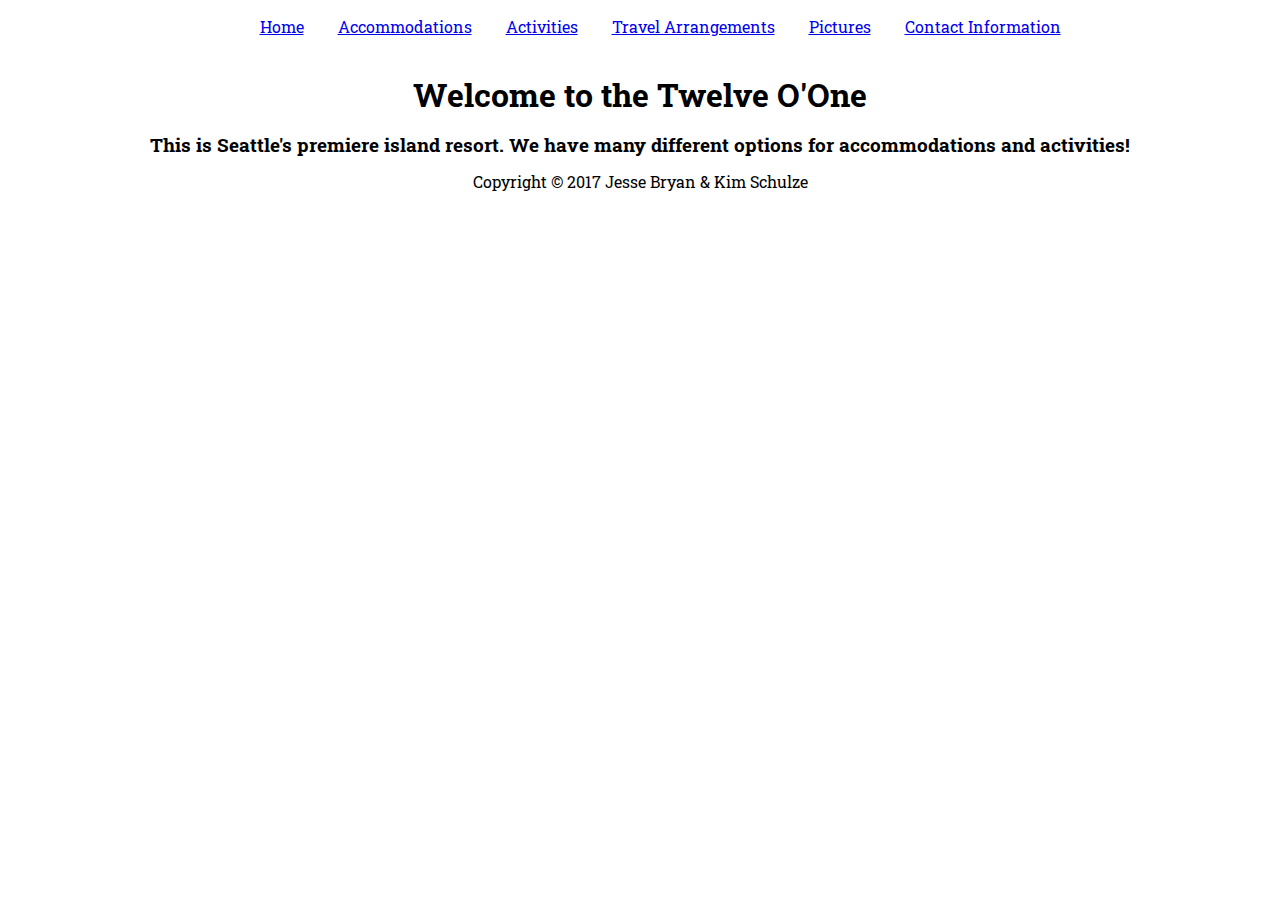
<file: index.html>
<!DOCTYPE html>
<html>
  <head>
    <link href="https://fonts.googleapis.com/css?family=Merriweather:400,400i,700,700i|Roboto+Slab:400,700" rel="stylesheet">
    <link href="css/styles.css" rel="stylesheet" type="text/css">
    <title>The Twelve O'One</title>
  </head>
  <body>
    <header role="navigation">
      <ul>
        <li><a href="index.html">Home</a></li>
        <li><a href="accommodations.html">Accommodations</a></li>
        <li><a href="activities.html">Activities</a></li>
        <li><a href="travel-arrangements.html">Travel Arrangements</a></li>
        <li><a href="pictures.html">Pictures</a></li>
        <li><a href="contact-information.html">Contact Information</a></li>
      </ul>
    </header>

    <h1>Welcome to the Twelve O'One</h1>

    <h3>This is Seattle's premiere island resort. We have many different options for accommodations and activities!</h3>

    <footer role="contentinfo">
      <p>Copyright &copy; 2017 Jesse Bryan & Kim Schulze</p>
    </footer>
  </body>
</html>
</file>
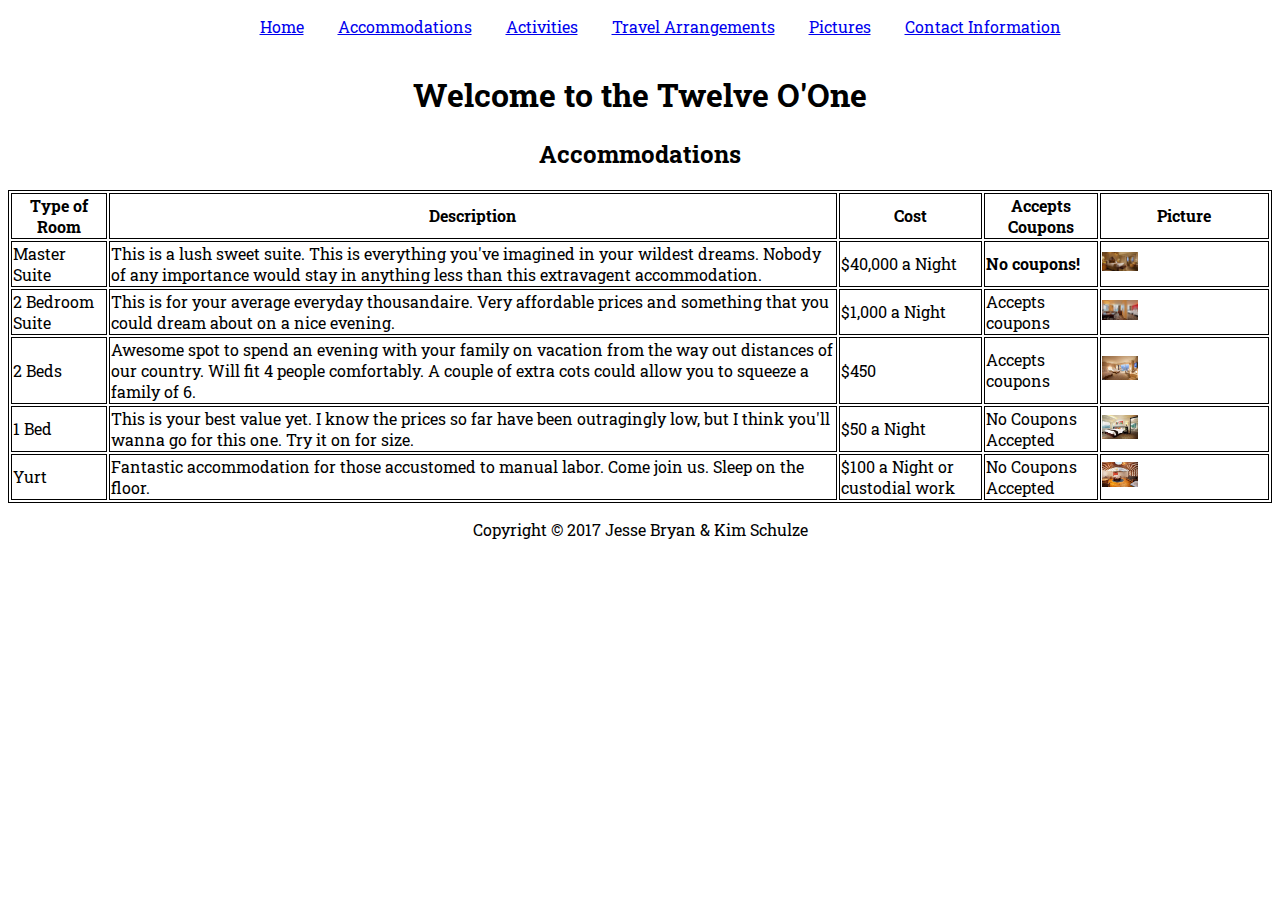
<file: accommodations.html>
<!DOCTYPE html>
<html>
  <head>
<link href="https://fonts.googleapis.com/css?family=Merriweather:400,400i,700,700i|Roboto+Slab:400,700" rel="stylesheet">
<link href="css/styles.css" rel="stylesheet" type="text/css">
    <title>Accommodations</title>
  </head>
  <body>
    <header>
      <ul>
        <li><a href="index.html">Home</a></li>
        <li><a href="accommodations.html">Accommodations</a></li>
        <li><a href="activities.html">Activities</a></li>
        <li><a href="travel-arrangements.html">Travel Arrangements</a></li>
        <li><a href="pictures.html">Pictures</a></li>
        <li><a href="contact-information.html">Contact Information</a></li>
      </ul>
    </header>

    <h1>Welcome to the Twelve O'One</h1>
    <h2>Accommodations</h2>

    <table>
      <tr>
        <th>Type of Room</th>
        <th>Description</th>
        <th>Cost</th>
        <th>Accepts Coupons</th>
        <th>Picture</th>
      <tr>
        <td>Master Suite</td>
        <td>This is a lush sweet suite.
          This is everything you've imagined in your wildest dreams.  Nobody of
          any importance would stay in anything less than this extravagent
          accommodation.</td>
        <td>$40,000 a Night</td>
        <td><strong>No coupons!</strong></td>
        <td><img class="photo-accommodation" src="img/mastersuite.jpeg" alt="photo of master suite"></td>
      </tr>
      <tr>
        <td>2 Bedroom Suite</td>
        <td>This is for your average everyday thousandaire.  Very affordable prices
          and something that you could dream about on a nice evening.</td>
        <td>$1,000 a Night</td>
        <td>Accepts coupons</td>
        <td><img class="photo-accommodation" src="img/TwoBedSuite.jpeg" alt="photo of 2-bed suite"></td>
      </tr>
      <tr>
        <td>2 Beds</td>
        <td>Awesome spot to spend an evening with your family on vacation from
          the way out distances of our country.  Will fit 4 people comfortably.
          A couple of extra cots could allow you to squeeze a family of 6.</td>
        <td>$450</td>
        <td>Accepts coupons</td>
        <td><img class="photo-accommodation" src="img/TwoBed.jpeg" alt="photo of 2-bed room"></td>
      </tr>
      <tr>
        <td>1 Bed</td>
        <td>This is your best value yet.  I know the prices so far have been
          outragingly low, but I think you'll wanna go for this one.  Try it on
          for size.</td>
        <td>$50 a Night</td>
        <td>No Coupons Accepted</td>
        <td><img class="photo-accommodation" src="img/OneBed.jpeg" alt="photo of 1-bed room"></td>
      </tr>
      <tr>
        <td>Yurt</td>
        <td>Fantastic accommodation for those accustomed to manual labor.  Come
          join us.  Sleep on the floor.</td>
        <td>$100 a Night or custodial work</td>
        <td>No Coupons Accepted</td>
        <td><img class="photo-accommodation" src="img/yurt.jpeg" alt="photo of yurt"></td>
      </tr>
    </table>
    <footer>
      <p>Copyright &copy; 2017 Jesse Bryan & Kim Schulze</p>
    </footer>
  </body>
</html>
</file>
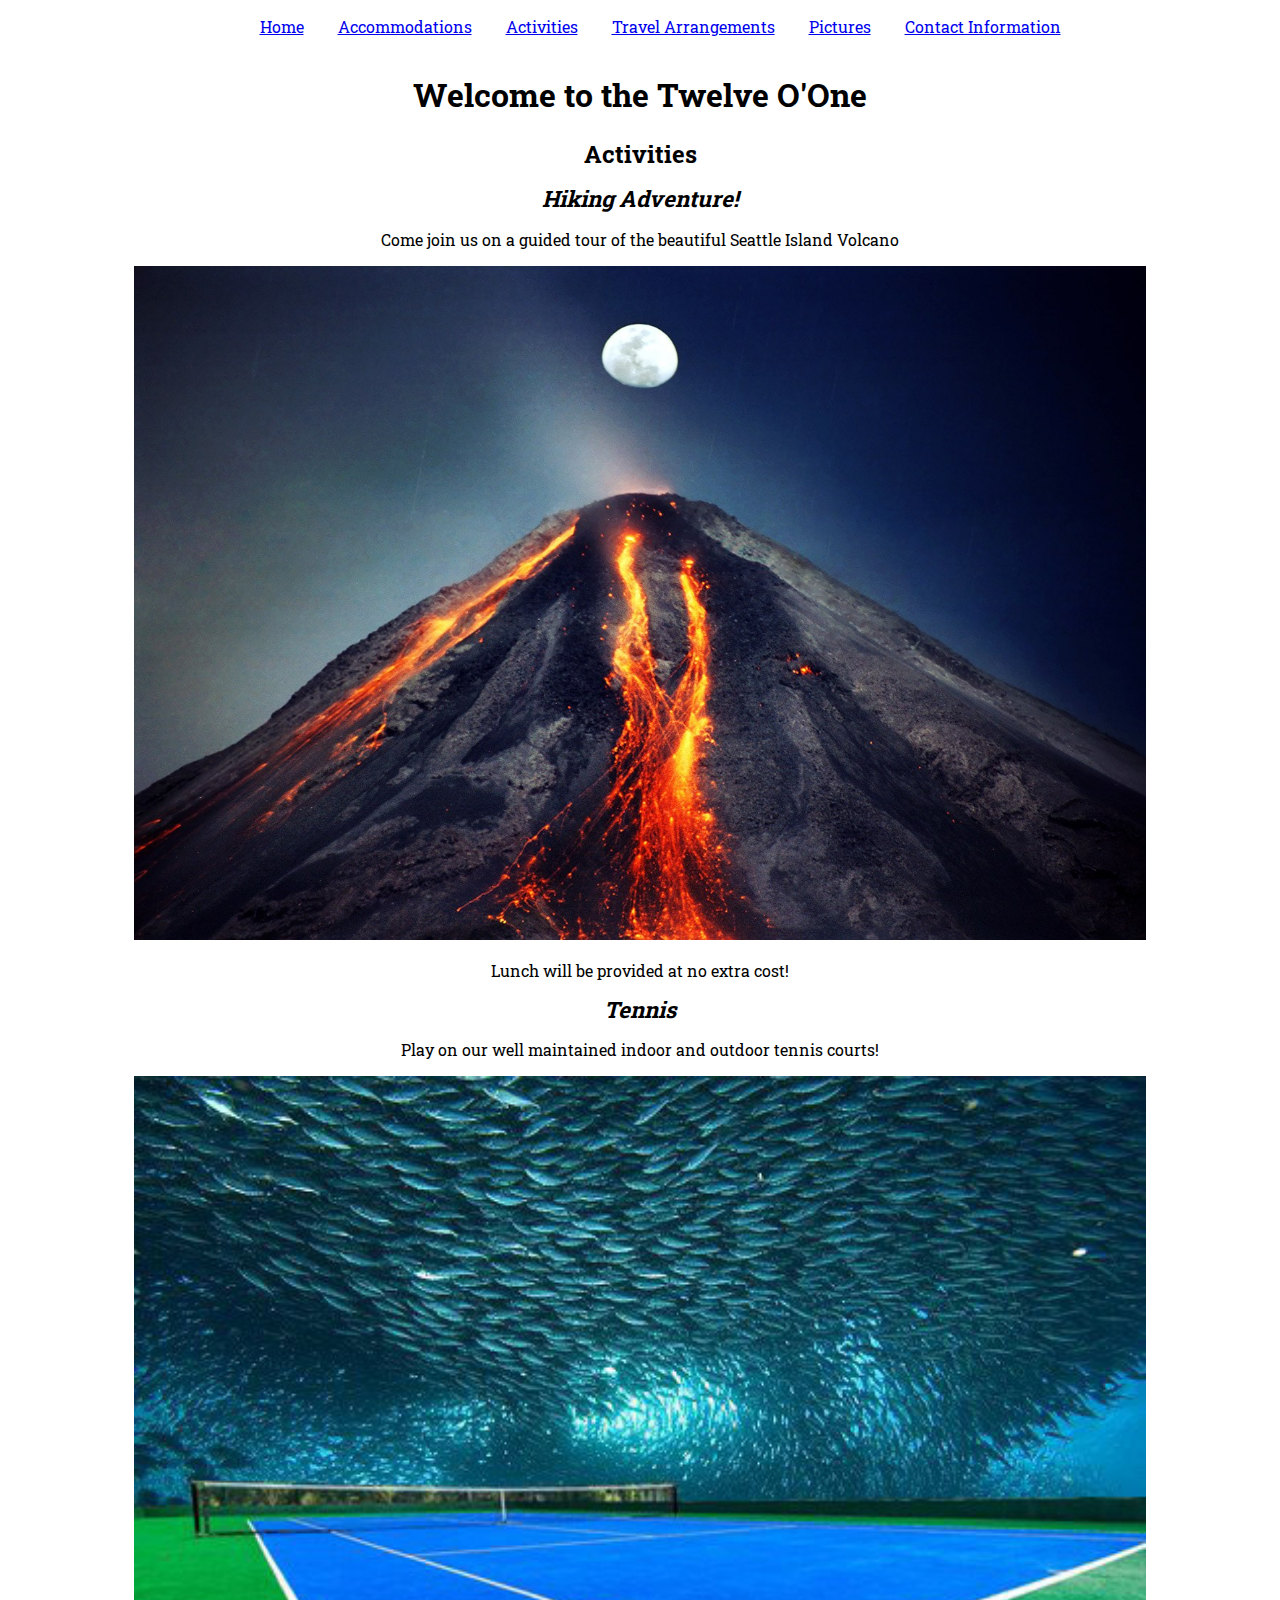
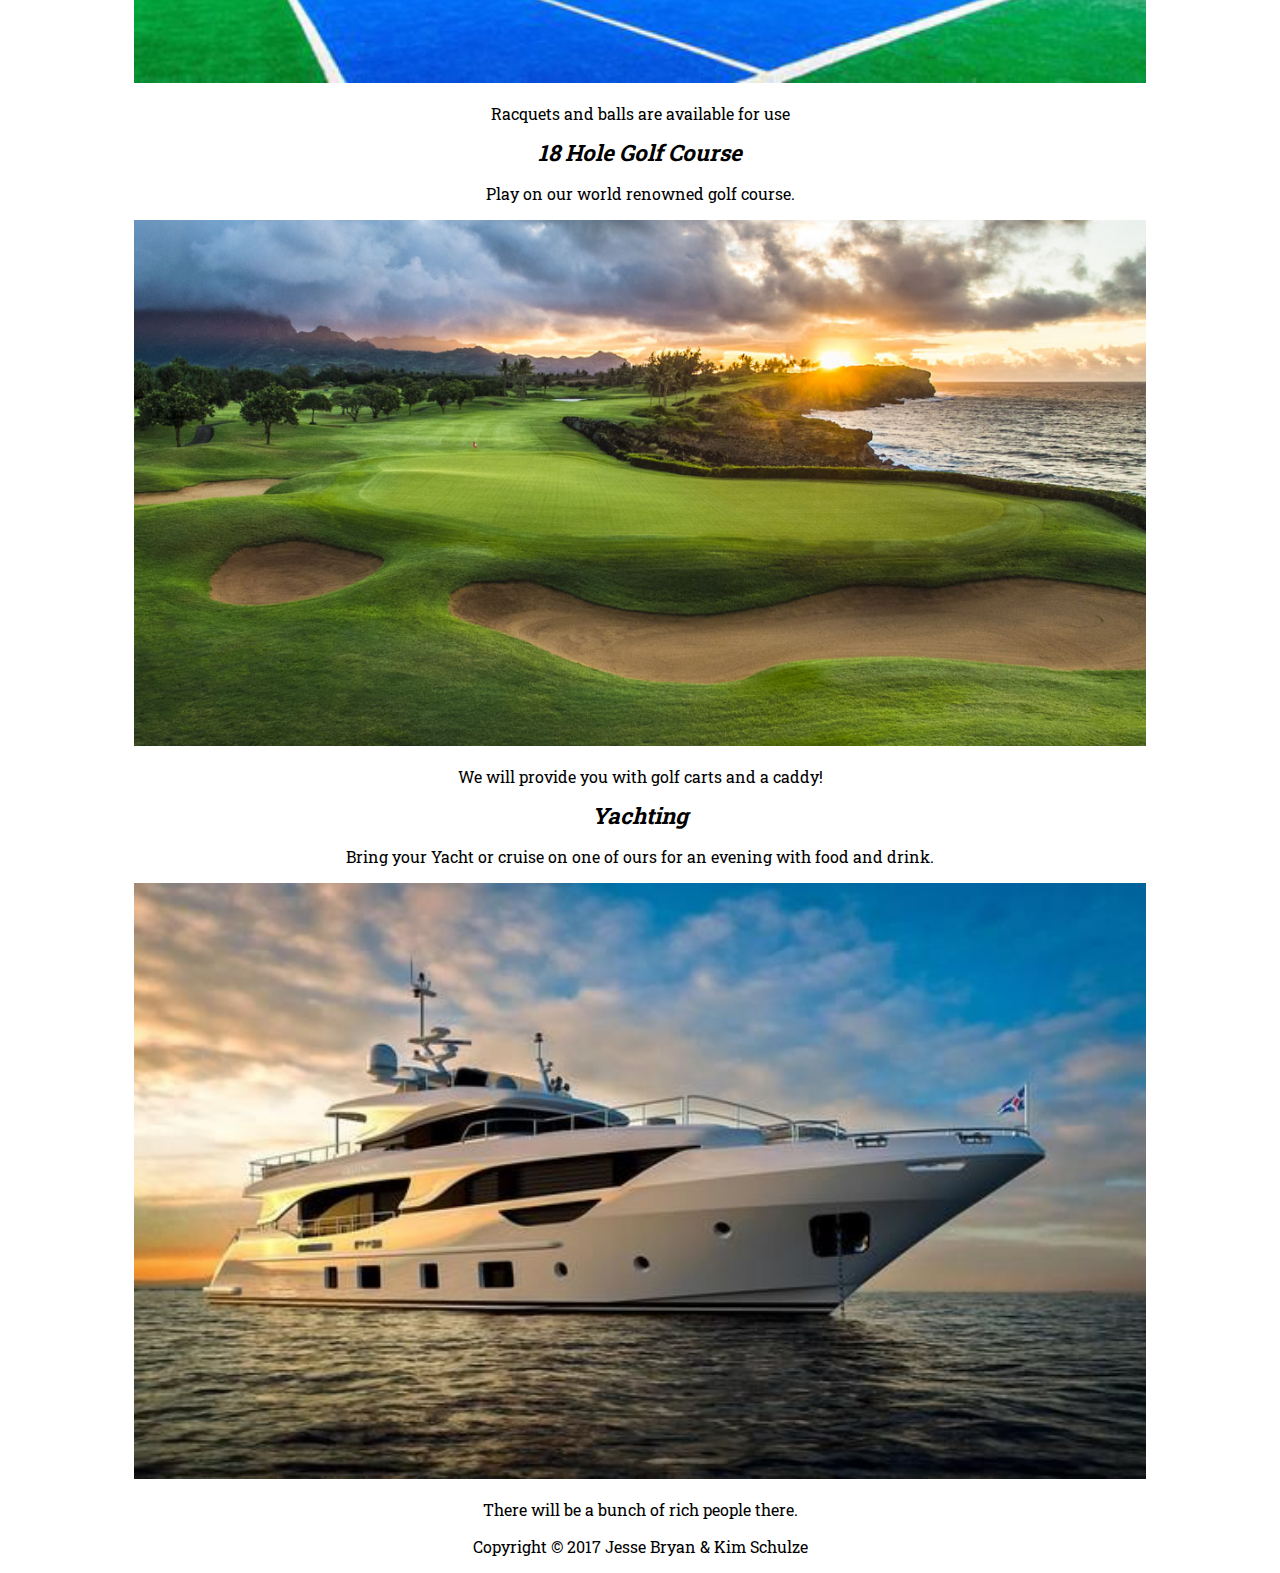
<file: activities.html>
<!DOCTYPE html>
<html>
  <head>
<link href="https://fonts.googleapis.com/css?family=Merriweather:400,400i,700,700i|Roboto+Slab:400,700" rel="stylesheet">    <link href="css/styles.css" rel="stylesheet" type="text/css">
    <title>Activities</title>
  </head>
  <body>
    <header>
      <ul>
        <li><a href="index.html">Home</a></li>
        <li><a href="accommodations.html">Accommodations</a></li>
        <li><a href="activities.html">Activities</a></li>
        <li><a href="travel-arrangements.html">Travel Arrangements</a></li>
        <li><a href="pictures.html">Pictures</a></li>
        <li><a href="contact-information.html">Contact Information</a></li>
      </ul>
    </header>

    <h1>Welcome to the Twelve O'One</h1>
    <h2>Activities</h2>

    <div class="table-activity">
      <h3 class="activity">Hiking Adventure!</h3>
      <p>Come join us on a guided tour of the beautiful Seattle Island Volcano</p>
      <img class="photo-activity" src="img/volcano.jpg" alt="photo of a volcano">
      <p>Lunch will be provided at no extra cost!</p>

      <h3 class="activity">Tennis</h3>
      <p>Play on our well maintained indoor and outdoor tennis courts!</p>
      <img class="photo-activity" src="img/tennis.jpg" alt="photo of a tennis court">
      <p>Racquets and balls are available for use</p>

      <h3 class="activity">18 Hole Golf Course</h3>
      <p>Play on our world renowned golf course.</p>
      <img class="photo-activity" src="img/golf.jpg" alt="photo of a golf course">
      <p>We will provide you with golf carts and a caddy!</p>

      <h3 class="activity">Yachting</h3>
      <p>Bring your Yacht or cruise on one of ours for an evening with food and drink.</p>
      <img class="photo-activity" src="img/yacht.jpg" alt="photo of a yacht">
      <p>There will be a bunch of rich people there.</p>
    </div>
    <footer>
      <p>Copyright &copy; 2017 Jesse Bryan & Kim Schulze</p>
    </footer>
  </body>
</html>
</file>
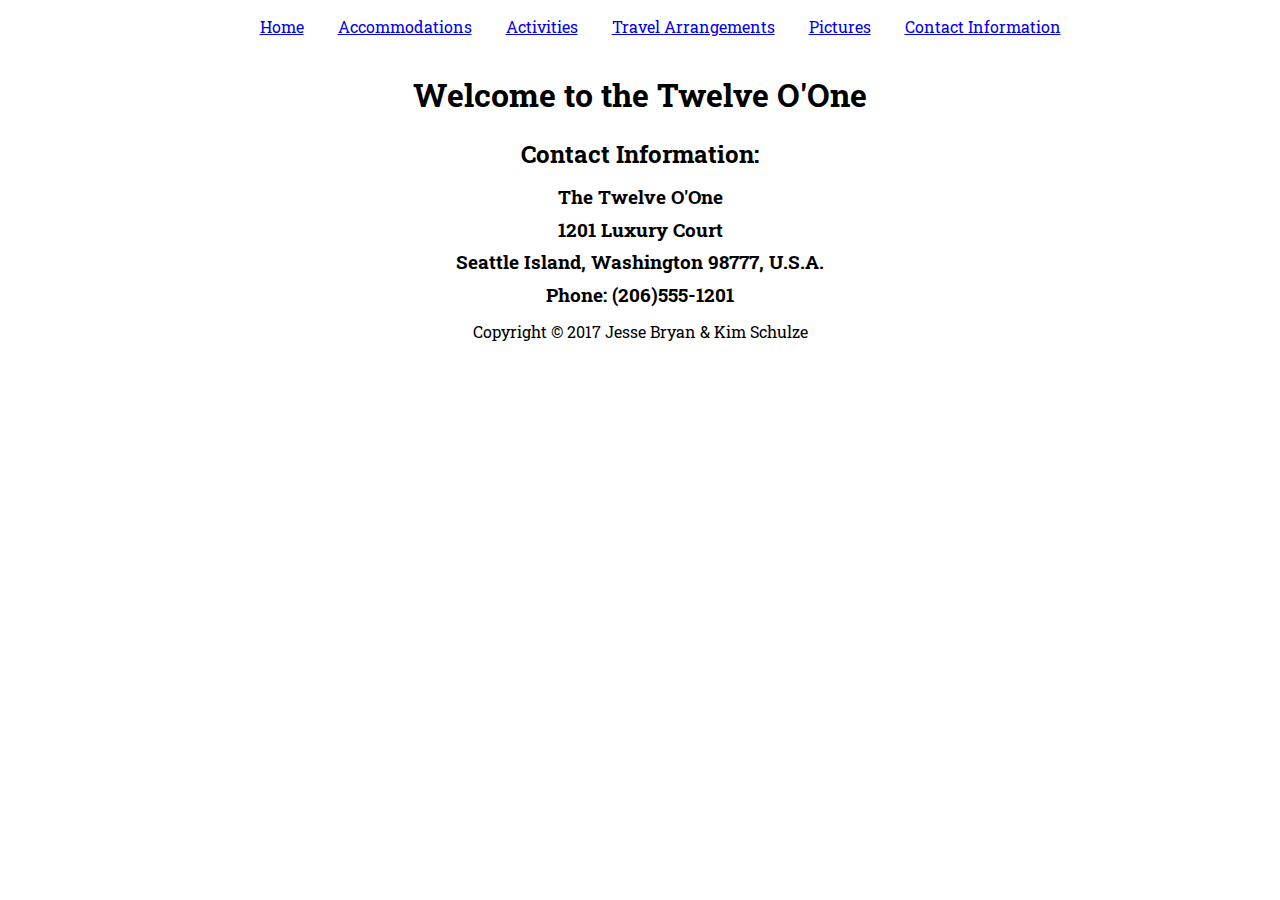
<file: contact-information.html>
<!DOCTYPE html>
<html>
  <head>
<link href="https://fonts.googleapis.com/css?family=Merriweather:400,400i,700,700i|Roboto+Slab:400,700" rel="stylesheet">
<link href="css/styles.css" rel="stylesheet" type="text/css">
    <title>Contact Information</title>
  </head>
  <body>
    <header>
      <ul>
        <li><a href="index.html">Home</a></li>
        <li><a href="accommodations.html">Accommodations</a></li>
        <li><a href="activities.html">Activities</a></li>
        <li><a href="travel-arrangements.html">Travel Arrangements</a></li>
        <li><a href="pictures.html">Pictures</a></li>
        <li><a href="contact-information.html">Contact Information</a></li>
      </ul>
    </header>

    <h1>Welcome to the Twelve O'One</h1>
    <h2>Contact Information:</h2>
    <h3>The Twelve O'One<h3>
    <h3>1201 Luxury Court<h3>
    <h3>Seattle Island, Washington 98777, U.S.A.<h3>
    <h3>Phone: (206)555-1201</h3>

    <footer>
      <p>Copyright &copy; 2017 Jesse Bryan & Kim Schulze</p>
    </footer>
  </body>
</html>
</file>
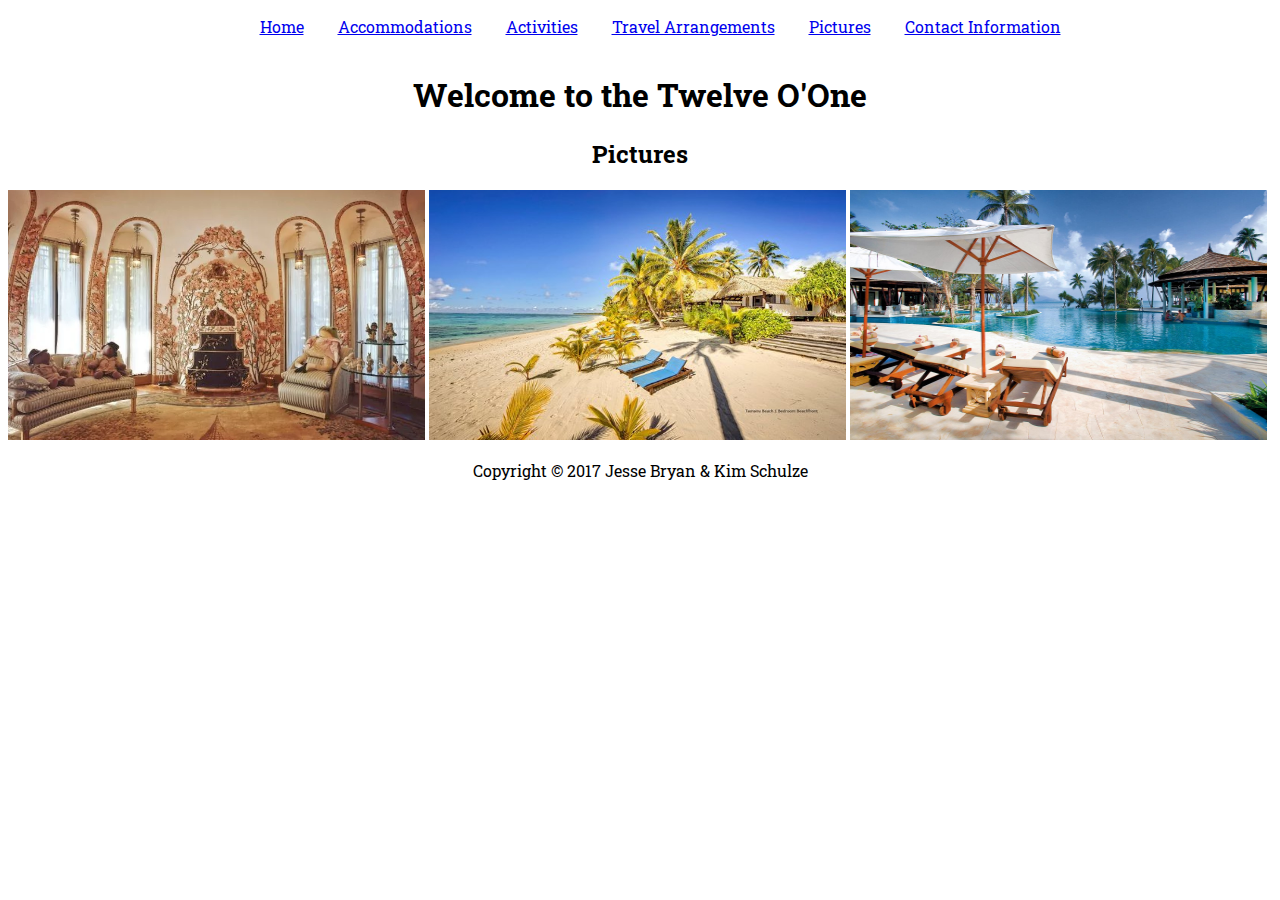
<file: pictures.html>
<!DOCTYPE html>
<html>
  <head>
<link href="https://fonts.googleapis.com/css?family=Merriweather:400,400i,700,700i|Roboto+Slab:400,700" rel="stylesheet">
<link href="css/styles.css" rel="stylesheet" type="text/css">
    <title>Pictures</title>
  </head>
  <body>
    <header>
      <ul>
        <li><a href="index.html">Home</a></li>
        <li><a href="accommodations.html">Accommodations</a></li>
        <li><a href="activities.html">Activities</a></li>
        <li><a href="travel-arrangements.html">Travel Arrangements</a></li>
        <li><a href="pictures.html">Pictures</a></li>
        <li><a href="contact-information.html">Contact Information</a></li>
      </ul>
    </header>

    <h1>Welcome to the Twelve O'One</h1>
    <h2>Pictures</h2>

    <div class="container">
      <img class="pictures" src="img/suite.jpg" alt="picture of master suite">
      <img class="pictures" src="img/beach-resort.jpg" alt="picture of resort">
      <img class="pictures" src="img/beach-pool.jpg" alt="picture of pool">
    </div>
    <footer>
      <p>Copyright &copy; 2017 Jesse Bryan & Kim Schulze</p>
    </footer>
  </body>
</html>
</file>
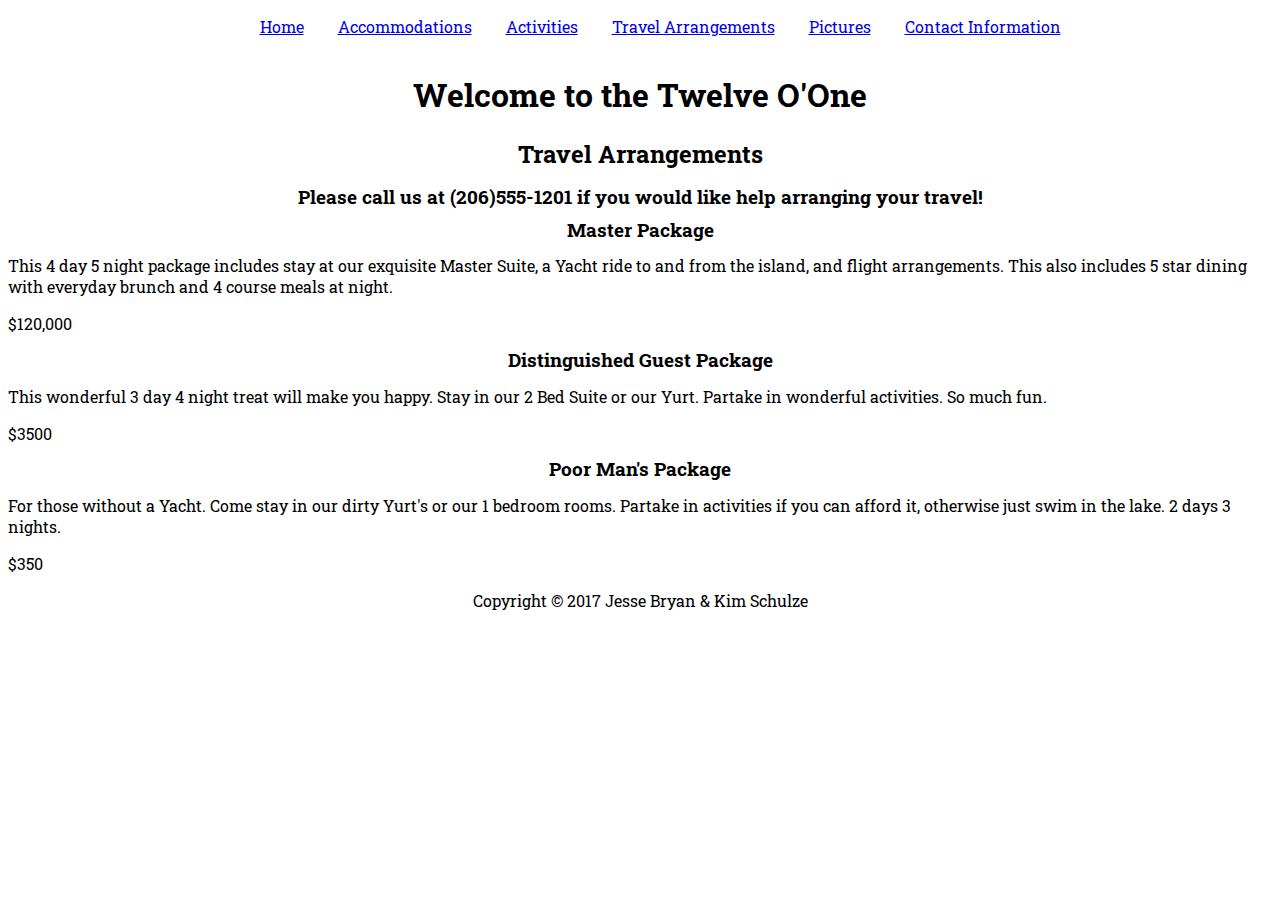
<file: travel-arrangements.html>
<!DOCTYPE html>
<html>
  <head>
<link href="https://fonts.googleapis.com/css?family=Merriweather:400,400i,700,700i|Roboto+Slab:400,700" rel="stylesheet">
<link href="css/styles.css" rel="stylesheet" type="text/css">
    <title>Travel Arrangements</title>
  </head>
  <body>
    <header>
      <ul>
        <li><a href="index.html">Home</a></li>
        <li><a href="accommodations.html">Accommodations</a></li>
        <li><a href="activities.html">Activities</a></li>
        <li><a href="travel-arrangements.html">Travel Arrangements</a></li>
        <li><a href="pictures.html">Pictures</a></li>
        <li><a href="contact-information.html">Contact Information</a></li>
      </ul>
    </header>

    <h1>Welcome to the Twelve O'One</h1>
    <h2>Travel Arrangements</h2>

    <h3>Please call us at (206)555-1201 if you would like help arranging your travel!</h3>

    <h3>Master Package</h3>
    <p>This 4 day 5 night package includes stay at our exquisite Master Suite, a Yacht ride to and from the island, and flight arrangements. This also includes 5 star dining with everyday brunch and 4 course meals at night.</p>
    <p>$120,000</p>

    <h3>Distinguished Guest Package</h3>
    <p>This wonderful 3 day 4 night treat will make you happy. Stay in our 2 Bed Suite or our Yurt. Partake in wonderful activities. So much fun.</p>
    <p>$3500</p>

    <h3>Poor Man's Package</h3>
    <p>For those without a Yacht. Come stay in our dirty Yurt's or our 1 bedroom rooms. Partake in activities if you can afford it, otherwise just swim in the lake. 2 days 3 nights.</p>
    <p>$350</p>

    <footer>
      <p>Copyright &copy; 2017 Jesse Bryan & Kim Schulze</p>
    </footer>
  </body>
</html>
</file>
<file: css/styles.css>
body {
  font-family: "Roboto Slab", sans-serif;
}
header ul {
  text-align: center;
}

header ul li {
  display:inline-block;
  margin: 0 15px 15px 15px;
}

h1 {
  text-align: center;
}

footer {
  text-align: center;
}

table, th, td {
  border: 1px solid black;
}

h2 {
  text-align: center;
}

h3 {
  text-align: center;
  line-height: 14px;
}

.activity {
  font-size: 1.4em;
  font-style: italic;
}

.photo-activity {
  width: 80%;
}

.table-activity {
  text-align: center;
}

.pictures {
  width: 33%;
  height: 250px;
}

.photo-accommodation {
  width: 22%;
  height: 22%;
}
</file>
